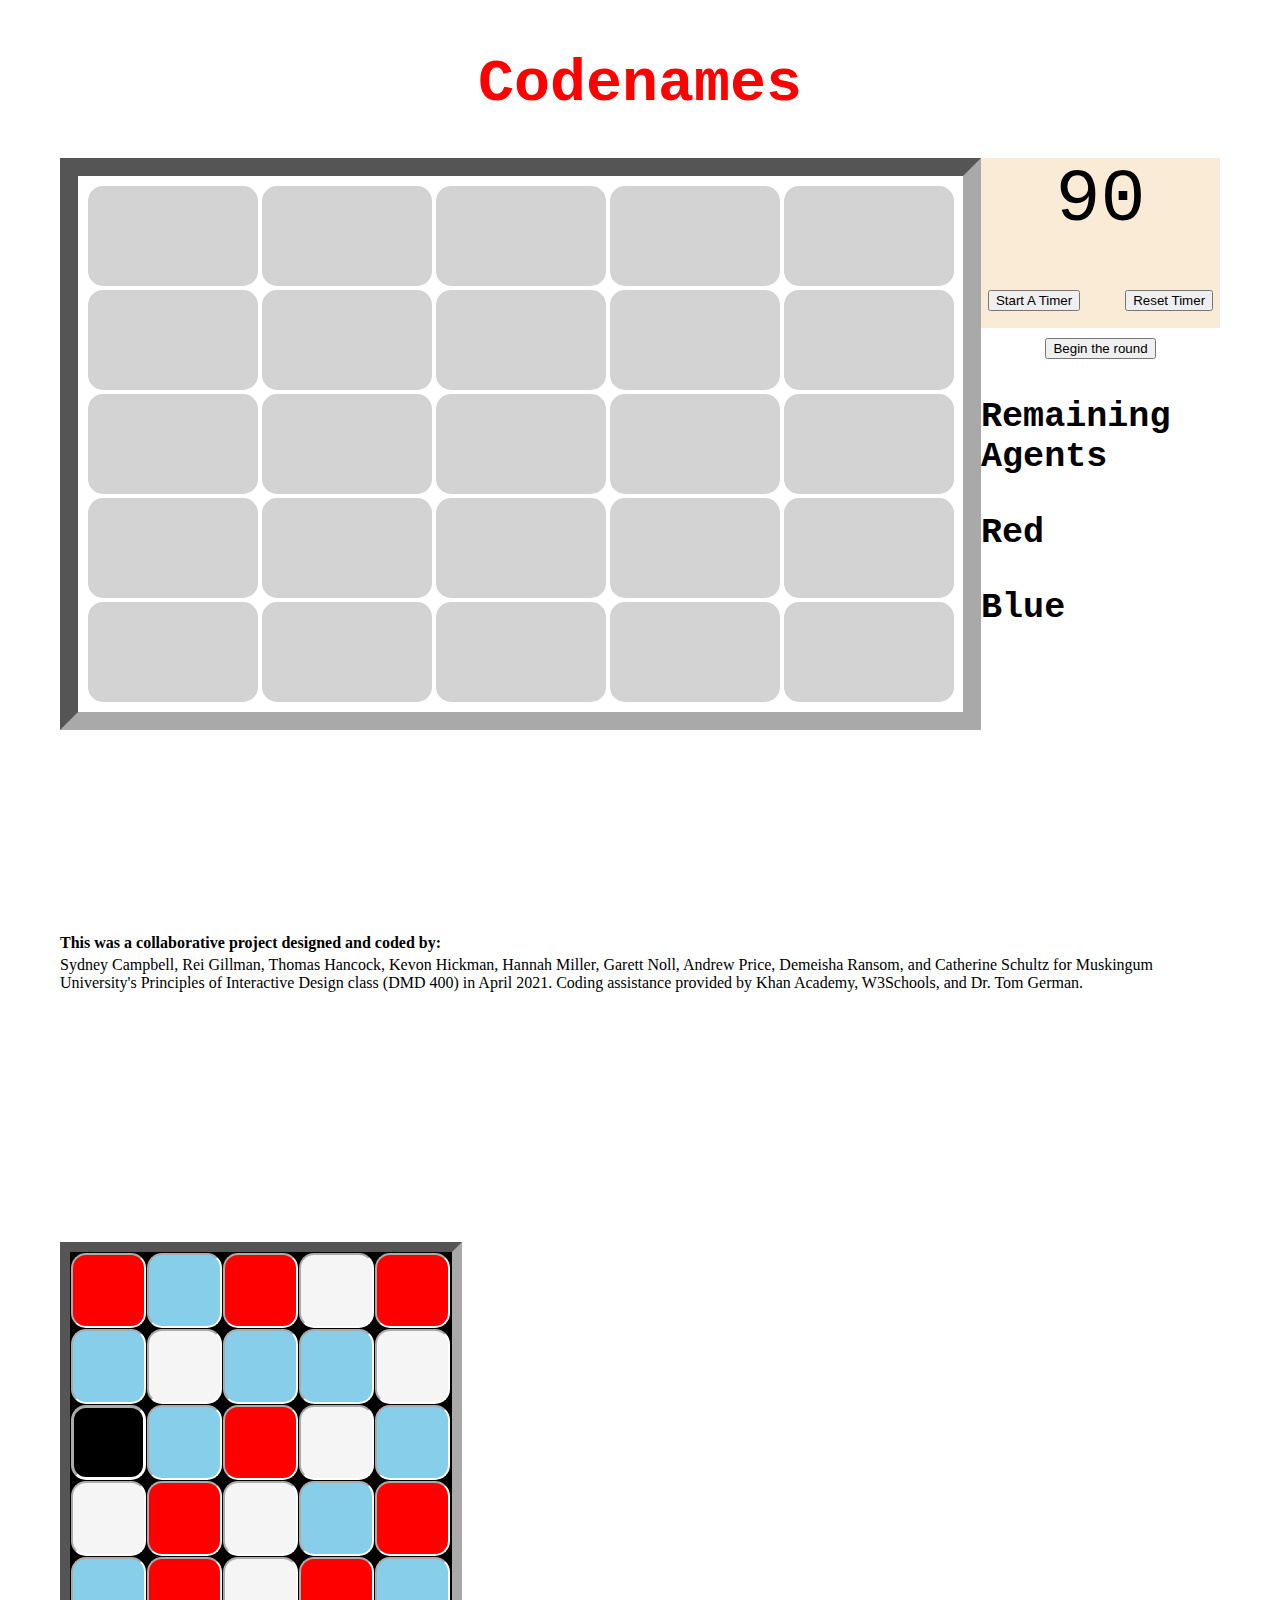
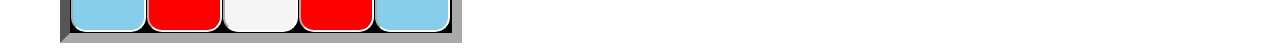
<file: index.html>
<!doctype html>
<html>
<head>
<meta charset="UTF-8">
<meta name="viewport" content="width=device-width, initial-scale=1">
<title>Codenames via Zoom</title>
<style>
#wrapper {
    max-width: 1160px;
    margin-top: 0px;
    margin-right: auto;
    margin-bottom: 0px;
    margin-left: auto;
    text-align: left;
}
#interface {
    color: black;
    font-family: "Lucida Console", "Courier New", monospace;
    font-size: 30px;
    text-align: center;
    padding-bottom: 50px;
}
#branding {
    color: red;
    font-family: "Lucida Console", "Courier New", monospace;
    font-size: 30px;
    text-align: center;
}
#credits {
    clear: left;
    //text-align: center;
    //position: absolute;
    //bottom: -1100px;
    //width: 50%;
}
body {
    margin: 0px;
    padding: 10px;
    text-align: center;
//background-image: linear-gradient(90deg, red, yellow);
}
.countDownBox {
    background-color: AntiqueWhite;
//padding: 50px;
//margin: 10px;
//width: 50px;
//height: 50px;
//float: right;
    font-size: 250%;
//text-align: center;
//font-family: Gotham, 'Helvetica Neue', Helvetica, Arial, 'sans-serif'
}
.box {
    background-color: lightgray;
    color: #111;
    text-align: center;
    font-family: Segoe, "Segoe UI", "DejaVu Sans", "Trebuchet MS", Verdana, "sans-serif";
    font-size: x-large;
    font-weight: bolder;
    border-radius: 15px;
    padding-top: 37px;
    text-transform: uppercase;
}
.gameboard {
    float: left;
    background-color: white;
    padding: 10px;
    border: inset 18px;
    border-color: darkgray;
    width: 865px;
    display: grid;
    grid-gap: 4px;
    grid-template-columns: repeat(5, 170px);
    grid-template-rows: 100px 100px 10px;
    grid-auto-flow: column;
    grid-template-columns: repeat(5, 170px);
    grid-template-rows: repeat(5, 100px);
}
.key {
    background-color: black;
    padding: 1px;
    border: inset 10px;
    border-color: darkgray;
    width: 380px;
    display: grid;
    grid-gap: 1px;
    grid-template-columns: repeat(5, 75x);
    grid-template-rows: 75px 75px 75px;
    grid-auto-flow: column;
    grid-template-columns: repeat(5, 75px);
    grid-template-rows: repeat(5, 75px);
	margin-top: 250px;
}
.key .blue {
    background-color: skyblue;
    border: inset 2px;
    border-color: white;
}
.key .red {
    background-color: red;
    border: inset 2px;
    border-color: white;
}
.key .white {
    background-color: whitesmoke;
    border: inset 2px;
    border-color: white;
}
.key .black {
    background-color: black;
    border: inset 3px;
    border-color: white;
}
.blue-first {
    border-color: skyblue;
}
.red-first {
    border-color: red;
}
	.remove-padding{
		padding-top: 0px;
	}
	h4{
		padding-top: 200px;
		margin-bottom: -12px;
	}
	#score{
		text-align: left;
	}
</style>
</head>

<body>
<div id="wrapper">
  <div id="branding">
    <h1>Codenames</h1>
  </div>
  <div id="grid-1" class="gameboard">
    <div id="c0" class="box red"></div>
    <div id="c1" class="box blue"></div>
    <div id="c2" class="box black"></div>
    <div id="c3" class="box white"></div>
    <div id="c4" class="box blue"></div>
    <div id="c5" class="box blue"></div>
    <div id="c6" class="box white"></div>
    <div id="c7" class="box blue"></div>
    <div id="c8" class="box red"></div>
    <div id="c9" class="box red"></div>
    <div id="c10" class="box red"></div>
    <div id="c11" class="box blue"></div>
    <div id="c12" class="box red"></div>
    <div id="c13" class="box white"></div>
    <div id="c14" class="box white"></div>
    <div id="c15" class="box white"></div>
    <div id="c16" class="box blue"></div>
    <div id="c17" class="box white"></div>
    <div id="c18" class="box blue"></div>
    <div id="c19" class="box red"></div>
    <div id="c20" class="box red"></div>
    <div id="c21" class="box white"></div>
    <div id="c22" class="box blue"></div>
    <div id="c23" class="box red"></div>
    <div id="c24" class="box blue"></div>
  </div>
  <div id="interface">
    <div class="countDownBox"> <span id="letsCount">90</span><br>
      <input type="button" id="start-button" value="Start A Timer">
      <input type="button" id="stop-button" value="Reset Timer">
    </div>
    <input type="button" name="button" id="deal" value="Begin the round">
    <div id="score">
  <h3>Remaining Agents</h3>
      <h3>Red <span id="redScore"></span></h3>
      <h3>Blue <span id="blueScore"></span></h3>
    </div>
  </div>
  <div id="credits">
    <h4>This was a collaborative project designed and coded by:</h4>
    <p>Sydney Campbell, Rei Gillman, Thomas Hancock, Kevon Hickman, Hannah Miller, Garett Noll, Andrew Price, Demeisha Ransom, and Catherine Schultz for Muskingum University's Principles of Interactive Design class (DMD 400) in April 2021. Coding assistance provided by Khan Academy, W3Schools, and Dr. Tom German.</p>
  </div>
  <div id="grid-2" class="key">
    <div id="k0" class="box red"></div>
    <div id="k1" class="box blue"></div>
    <div id="k2" class="box black"></div>
    <div id="k3" class="box white"></div>
    <div id="k4" class="box blue"></div>
    <div id="k5" class="box blue"></div>
    <div id="k6" class="box white"></div>
    <div id="k7" class="box blue"></div>
    <div id="k8" class="box red"></div>
    <div id="k9" class="box red"></div>
    <div id="k10" class="box red"></div>
    <div id="k11" class="box blue"></div>
    <div id="k12" class="box red"></div>
    <div id="k13" class="box white"></div>
    <div id="k14" class="box white"></div>
    <div id="k15" class="box white"></div>
    <div id="k16" class="box blue"></div>
    <div id="k17" class="box white"></div>
    <div id="k18" class="box blue"></div>
    <div id="k19" class="box red"></div>
    <div id="k20" class="box red"></div>
    <div id="k21" class="box white"></div>
    <div id="k22" class="box blue"></div>
    <div id="k23" class="box red"></div>
    <div id="k24" class="box blue"></div>
  </div>
  <script>
var redCount= document.getElementById("redScore");
var blueCount= document.getElementById("blueScore");
	  var bluePoints;
	  var redPoints;
var key;
var doubleAgent;
var codenames=['tap', 'mouth', 'Loch Ness', 'log', 'pipe', 'novel', 'mail', 'undertaker', 'night', 'string', 'buffalo', 'deck', 'piano', 'spot', 'platypus', 'stick', 'game', 'washer', 'check', 'queen', 'bond', 'pan', 'diamond', 'whale', 'ball', 'doctor', 'foot', 'New York', 'watch', 'lead', 'bell', 'lemon', 'cloak', 'board','buck', 'agent', 'lock', 'brush', 'teacher', 'pumpkin', 'scorpion', 'Canada', 'comic', 'mammoth', 'Czech', 'back', 'octopus', 'whip', 'court', 'spring','spike', 'scientist', 'van', 'vet', 'dinosaur', 'bill', 'crown', 'Himalayas', 'satellite', 'lawyer', 'paste', 'missile', 'germany', 'fork', 'ivory', 'america', 'bark', 'thief', 'india', 'round', 'chair', 'water', 'sound', 'paper', 'bat', 'mass', 'play', 'tooth', 'cast', 'gas', 'hood', 'heart', 'cotton', 'fish', 'slip', 'tablet', 'horseshoe', 'honey', 'hole', 'beat', 'scale', 'fall', 'hawk', 'battery', 'ruler', 'bomb', 'plastic', 'dwarf', 'fence', 'capital', 'wave', 'car', 'day', 'millionaire', 'film','button','robot','embassy','row','pistol','Africa','scuba diver','snow','trunk','time', 'princess', 'train', 'field','telescope','cycle','compound','slug','marble','staff','bear','glass','card','horn','point','tube','knight','pie','organ','jam','post','ray','ghost','boot','press','spine','pilot','casino','key','alien','kangaroo','strike','centaur','shadow', 'ice', 'tag', 'angel', 'spider', 'pyramid', 'opera', 'maple', 'aztec', 'pupil', 'plot', 'chest', 'yard', 'berlin', 'face', 'club', 'sink', 'life', 'lap', 'bar', 'file', 'apple', 'pole', 'pool', 'star', 'cross', 'seal', 'mercury', 'roulette', 'limousine', 'australia', 'arm', 'bermuda', 'leprechaun', 'nurse', 'straw', 'switch', 'phoenix', 'drop', 'spell', 'grass', 'palm', 'moscow', 'mug', 'concert', 'Crash','Tail','Vacuum','Atlantis','Witch','Ketchup','Poison','Tower','Dog','Conductor','Horse','Pirate','Shoe','Mole','Luck','Amazon','Cold','Cricket','Oil','Superhero','Robin','Bridge','Net','Moon','Bow','Degree','Contract','March','Rose','Change','Kid','Wind','Calf','Air','Force','Track','Hospital','Saturn','Trip','Crane','Suit','Chocolate','Sock','Nut','Stream','Glove','Pass','Green','Unicorn','Spy','Jack','Copper','Olive','Grace','Pants','Wall', 'ALPS','WORM','GOLD','TICK','DISEASE','PORT','SOLDIER','BERRY','LINK','DANCE','NAIL','GIANT','CHARGE','BEACH','SERVER','SCHOOL','HOOK','SPACE','HOLLYWOOD','WELL','COOK','REVOLUTION','BAND','FIRE','FRANCE','BLOCK','FIGHTER','WAKE','PLATE','LINE','MODEL','TOKYO','POLICE','LION','SHARK','JUPITER','BOOM','BANK','AMBULANCE','DRESS','HELICOPTER','SNOWMAN','MICROSCOPE','JET','LASER','SKYSCRAPER','PIN','WASHINGTON','NOTE','GROUND','LIGHT','BELT','CHINA','BOLT', 'olympus','ninja','part','bugle','code','kiwi','bed','circle','temple','orange','beijing','racket','square','greece','parachute','hotel','box','mount','cat','shot','mine','turkey','pitch','king','tie','table','match','iron','stadium','dragon','cell','cover','triangle','cap','mexico','eye','ice cream','rabbit','death','stock','thumb','antarctica','europe','soul','head','litter','knife','church','torch','state','ship','dice','plane','rome', 'root', 'bug', 'hand', 'genius', 'flute', 'england', 'sub', 'center', 'park', 'screen', 'fly', 'duck', 'date', 'shop', 'mouse', 'theater', 'rock', 'draft', 'lab', 'web', 'bottle', 'engine', 'penguin', 'mint', 'swing', 'eagle', 'carrot', 'smuggler', 'pound', 'chick', 'figure', 'fair', 'pit', 'ring', 'drill', 'needle', 'war', 'egypt', 'london', 'ham', 'cliff', 'fan', 'forest', 'shakespeare'];
	
function shuffle(array) {
  			for (var i= array.length- 1; i> 0; i--) {
				var j= Math.floor(Math.random()*(i + 1));
				[array[i],array[j]]= [array[j],array[i]];
  			}
 }
	
var dealButton = document.getElementById("deal");
  
var dealButtonClick = function() {
    shuffle(codenames);
	agent();
	dealCards();
    };
    
dealButton.addEventListener("click", dealButtonClick);
	  
var topGrid = document.getElementById("grid-1");
var bottomGrid = document.getElementById("grid-2");
	  
var redGoesFirst=function(){
	topGrid.classList.remove("red-first", "blue-first");
	bottomGrid.classList.remove("red-first", "blue-first");
	topGrid.classList.add("red-first");
	bottomGrid.classList.add("red-first");
}
var blueGoesFirst=function(){
	topGrid.classList.remove("red-first", "blue-first");
	bottomGrid.classList.remove("red-first", "blue-first");
	topGrid.classList.add("blue-first");
	bottomGrid.classList.add("blue-first");
}
	 var agent = function () {
	var randNum= Math.floor(Math.random()*2);
	if (randNum === 0) {
		doubleAgent= "red";
		redGoesFirst();
		redPoints=9;
		bluePoints=8;
		redCount.innerHTML = redPoints;
		blueCount.innerHTML = bluePoints;
	}
	else {
		doubleAgent= "blue";
		blueGoesFirst();
		redPoints=8;
		bluePoints=9;
		redCount.innerHTML = redPoints;
		blueCount.innerHTML = bluePoints;
	}
	key = ["red", "red", "red", "red", "red", "red", "red", "red", "blue", "blue", "blue", "blue", "blue", "blue", "blue", "blue", "white", "white", "white", "white", "white", "white", "white", "black", doubleAgent];
	shuffle(key);
	
}

var dealCards=function(){
	for(var i=0; i<25; i++){
	var cardwords = document.getElementById("c"+i);
	var keycolors = document.getElementById("k"+i);
			cardwords.classList.remove("red", "blue", "white", "black", "remove-padding");
			cardwords.innerHTML = codenames[i];	
			cardwords.classList.add(key[i]);
			cardwords.addEventListener("click", reveal);
			keycolors.classList.remove("red", "blue", "white", "black");
			keycolors.classList.add(key[i]);
	}
}
var reveal=function(){
	if(this.classList[1] == "red"){
		var randNum= Math.floor(Math.random()*3);
		this.classList.add("remove-padding");
		this.innerHTML = "<img src=\"images/r"+randNum+".jpg\"/>";
		this.removeEventListener("click", reveal);
		redPoints--;
		redCount.innerHTML = redPoints;
		
	}
	else if(this.classList[1] == "blue"){
		var randNum= Math.floor(Math.random()*3);	
		this.classList.add("remove-padding");
		this.innerHTML = "<img src=\"images/b"+randNum+".jpg\"/>";
		this.removeEventListener("click", reveal);
		bluePoints--;
		blueCount.innerHTML = bluePoints;
	}
	else if(this.classList[1] == "white"){
		var randNum= Math.floor(Math.random()*3);
		this.classList.add("remove-padding");
		this.innerHTML = "<img src=\"images/w"+randNum+".jpg\"/>";
		this.removeEventListener("click", reveal);
	}
	else if(this.classList[1] == "black"){
		this.classList.add("remove-padding");
		this.innerHTML = "<img src=\"images/a.jpg\"/>";
		this.removeEventListener("click", reveal);
	}
}

var countDown;
var seconds = document.getElementById("letsCount");
var timer;
var myClock = function() {
    countDown=function(){
        var currentTime = parseFloat(seconds.textContent);
       if(currentTime>0){ seconds.textContent = currentTime - 1; } 
		  else{window.clearInterval(timer);}
    };
	window.clearInterval(timer);
    timer = window.setInterval(countDown, 1000);
};
            
           
var stopCountDown = function() {
    window.clearInterval(timer);
    seconds.textContent = 90;
};
    
var stopButton = document.getElementById("stop-button");
var startButton = document.getElementById("start-button");
stopButton.addEventListener("click", stopCountDown);
startButton.addEventListener("click", myClock);

</script> 
</div>
</body>
</html>
</file>
